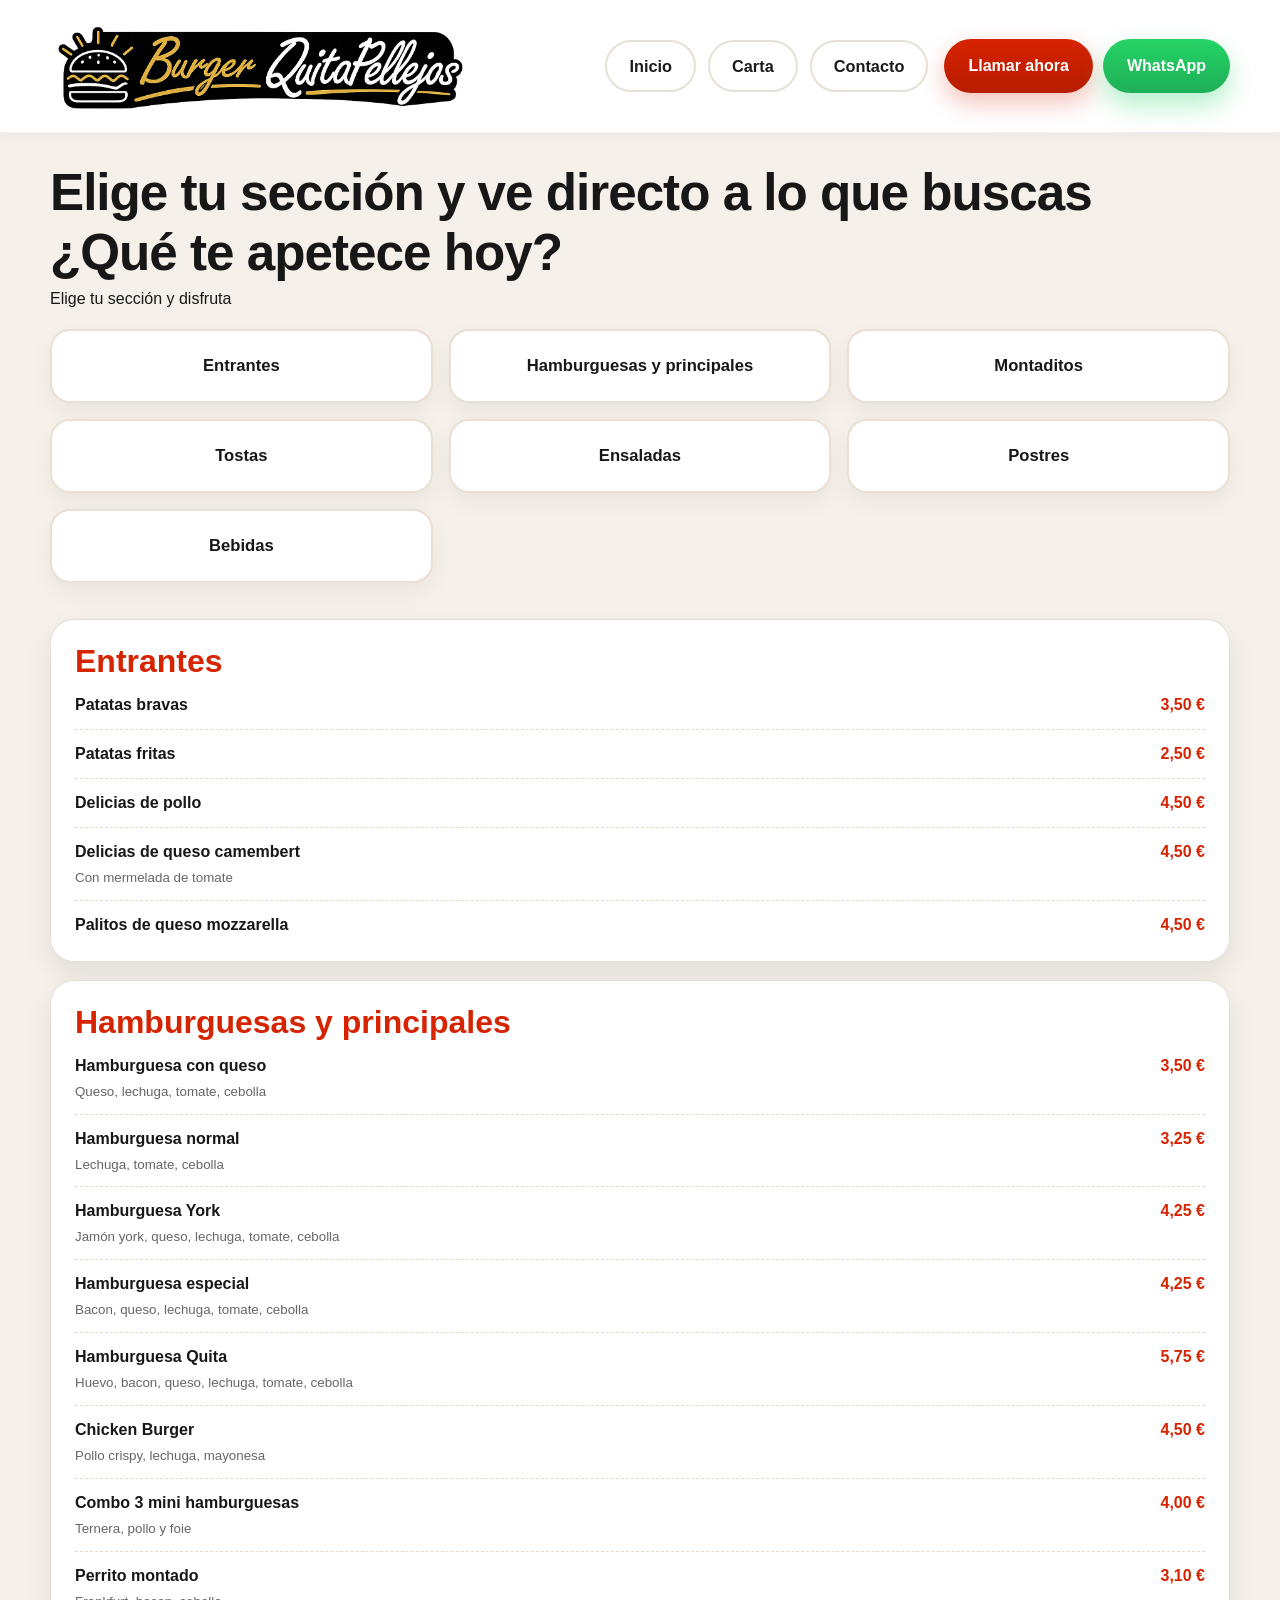
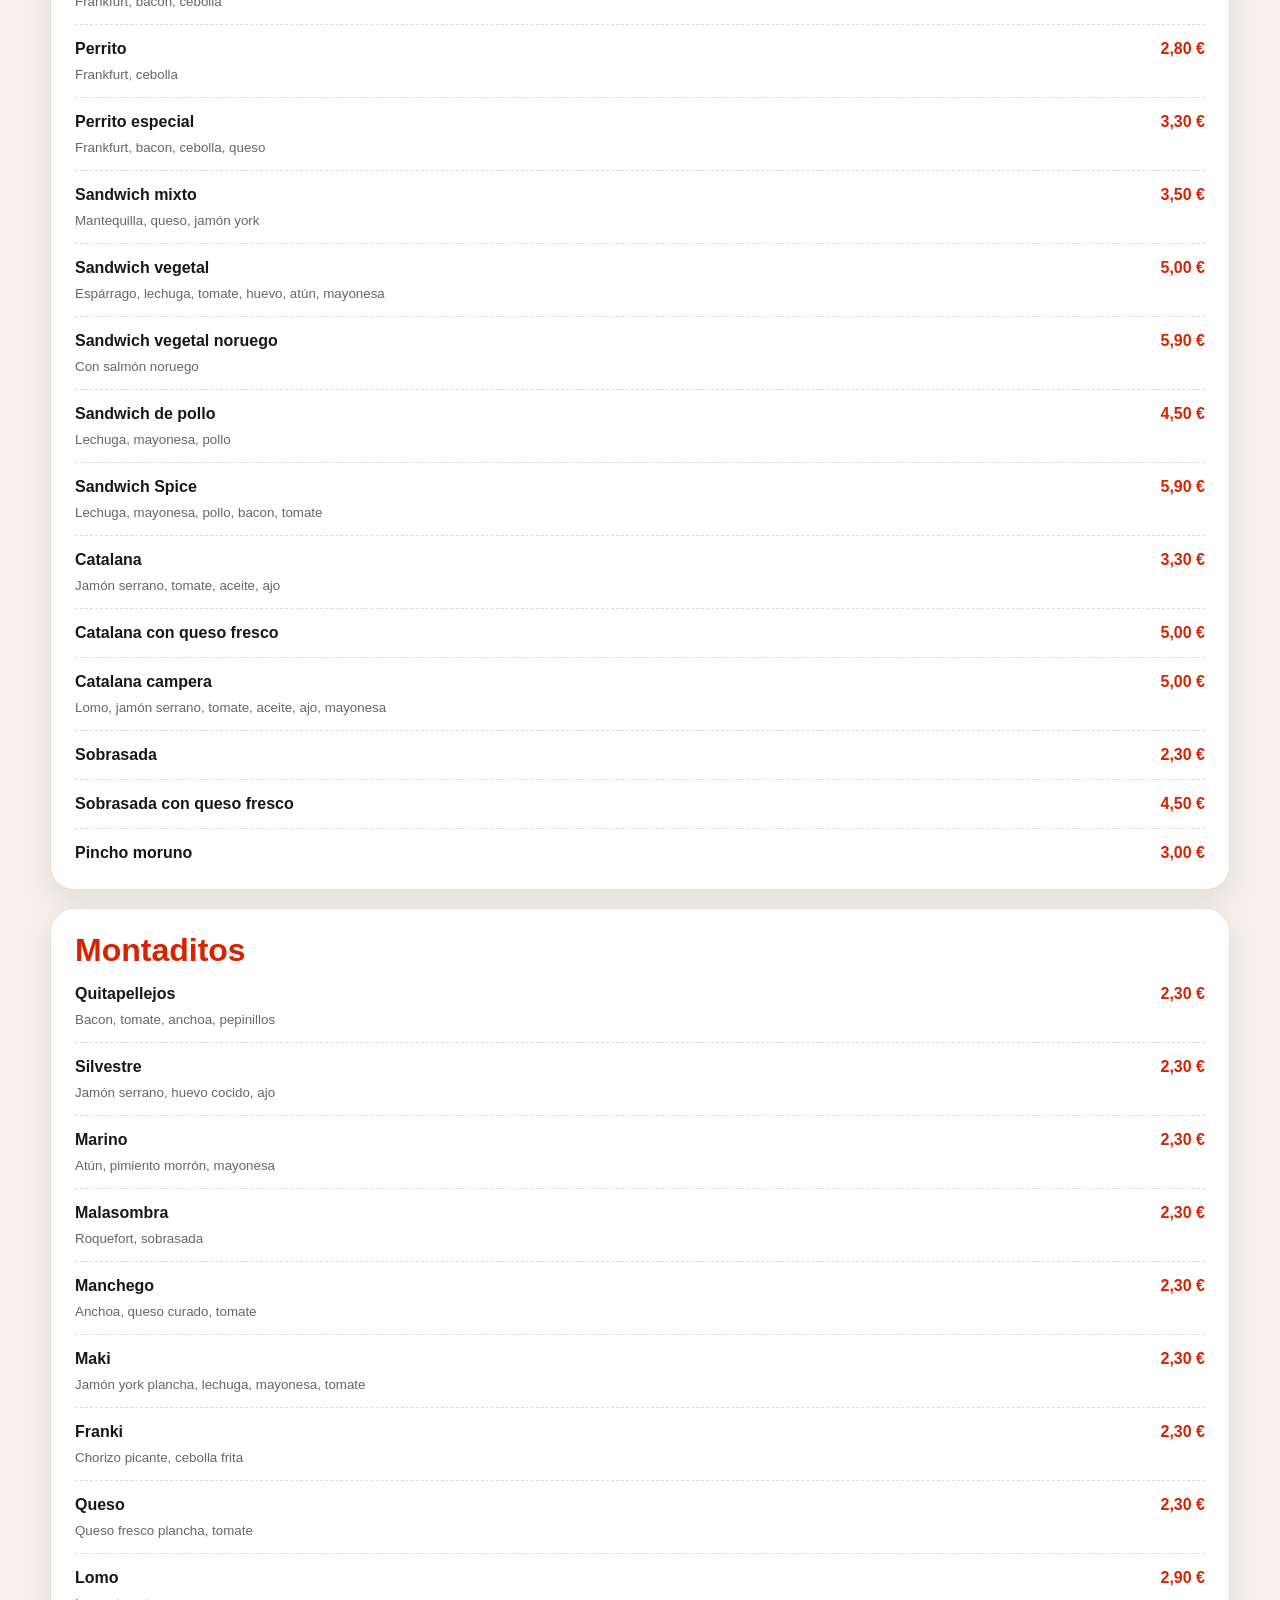
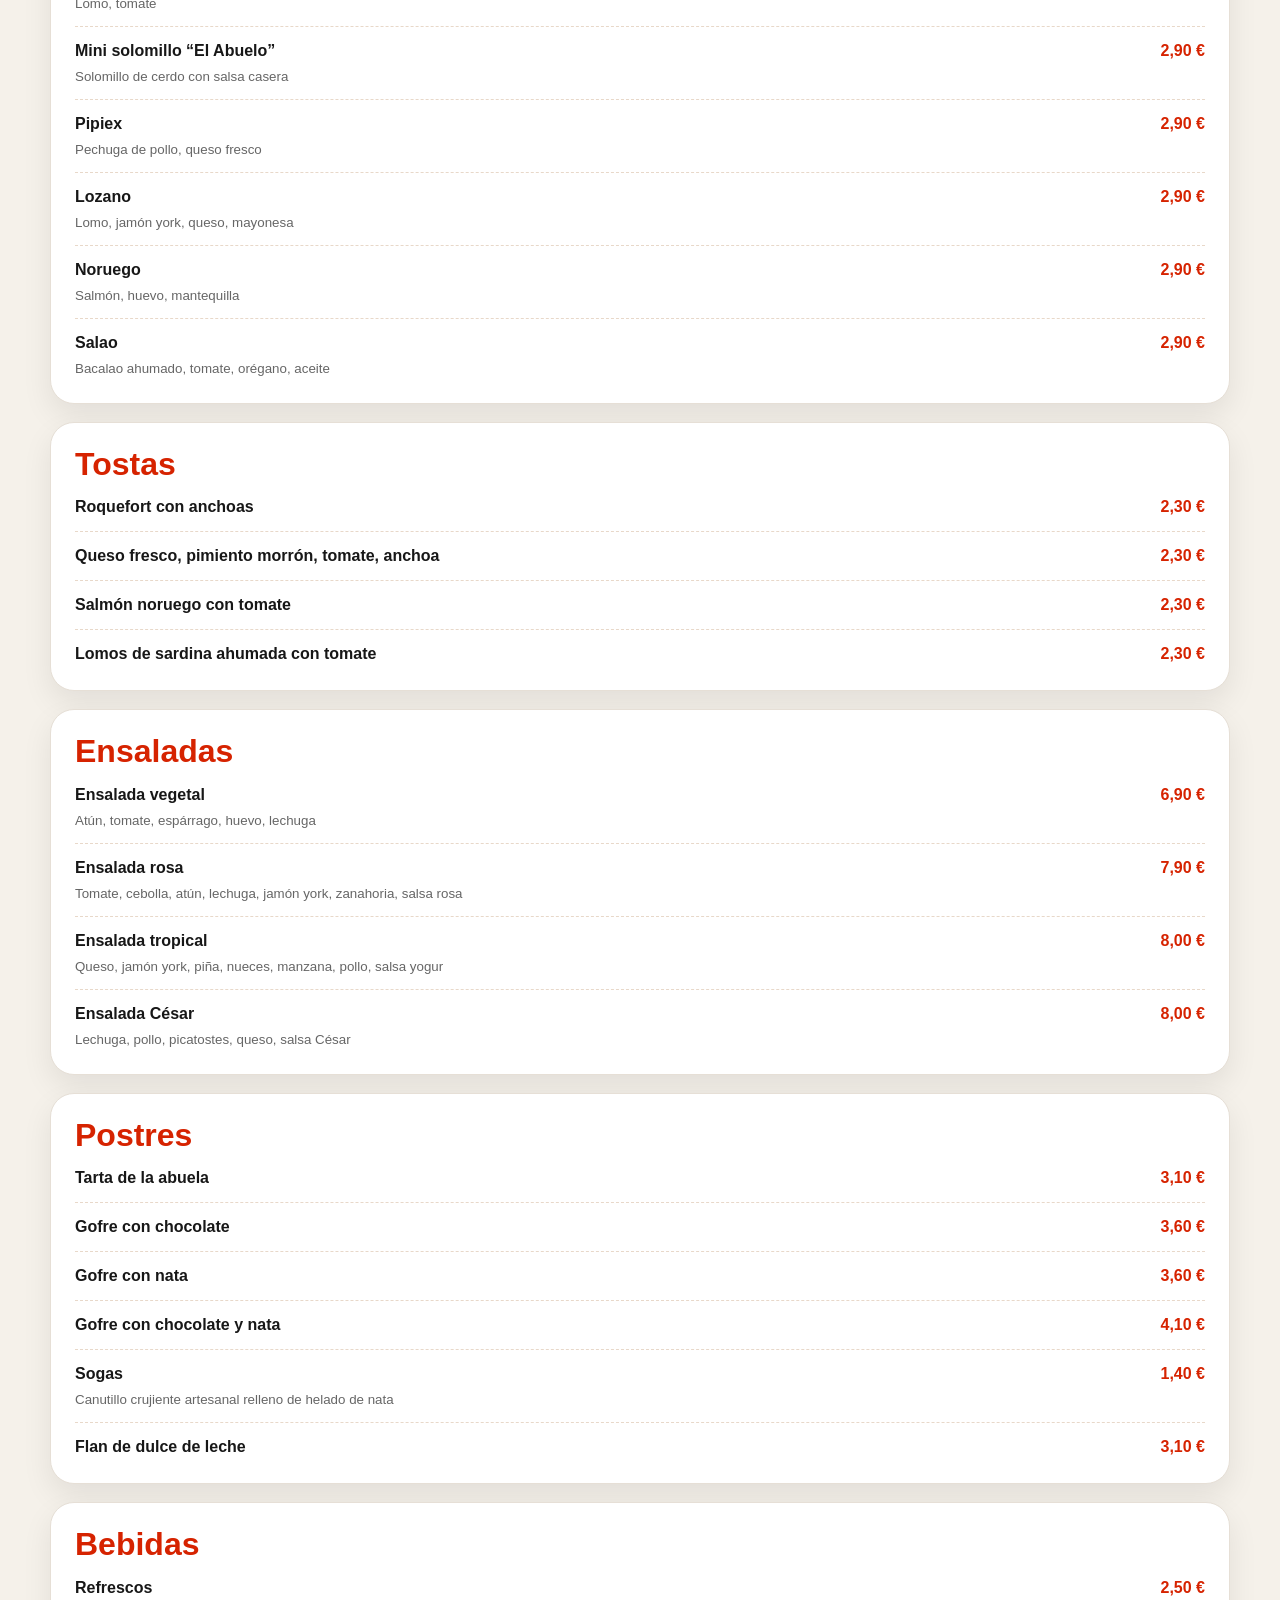
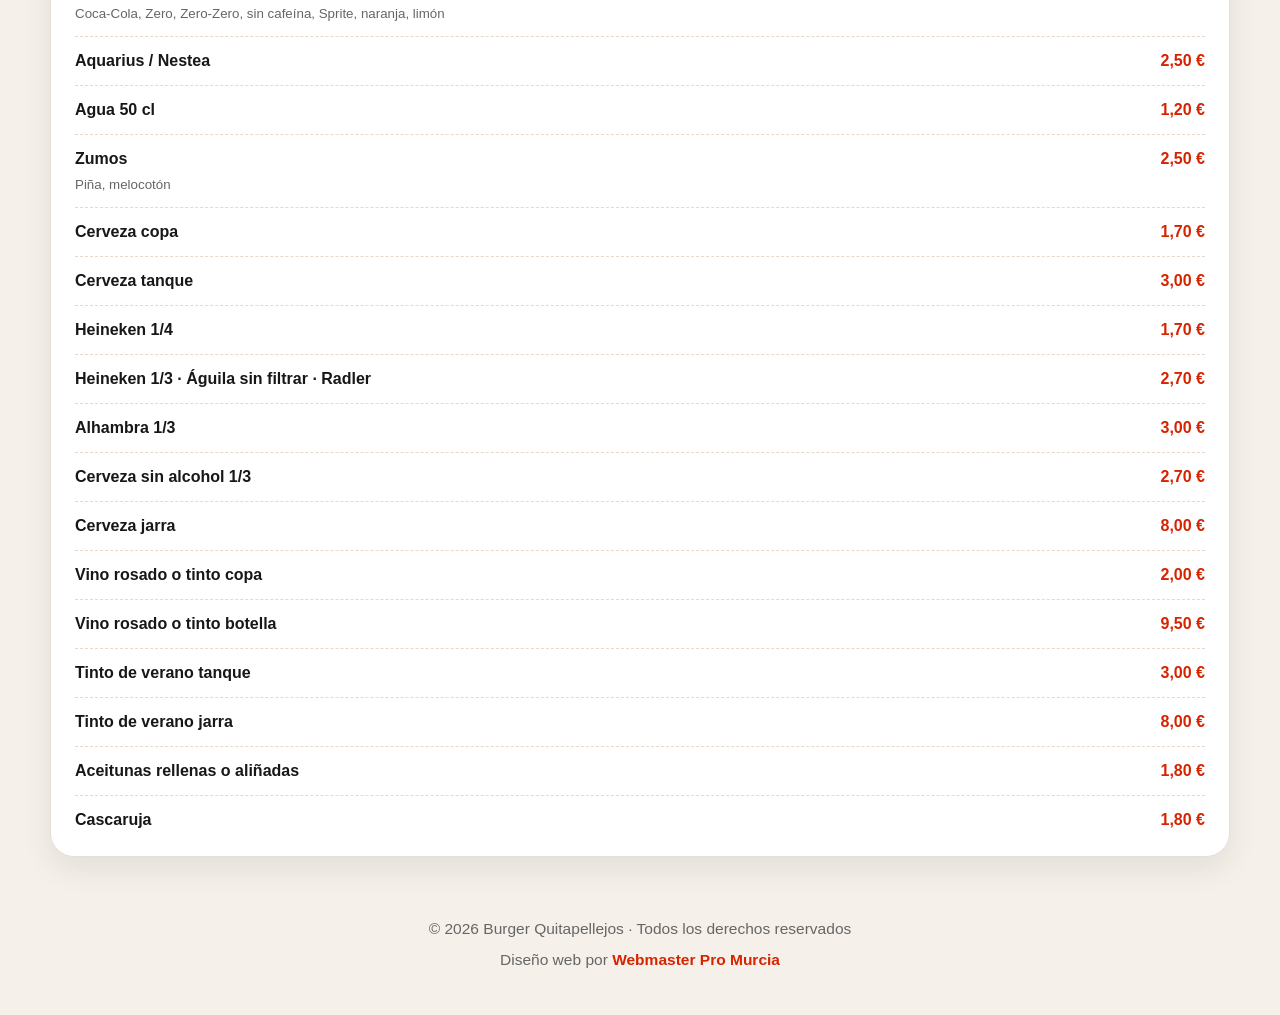
<file: carta.html>
<!DOCTYPE html>
<html lang="es">
<head>
  <meta charset="UTF-8" />
  <meta name="viewport" content="width=device-width, initial-scale=1.0" />
  <title>Carta | Quitapellejos Burguer Murcia</title>
  <meta name="description" content="Carta de Quitapellejos Burguer en Murcia. Entrantes, hamburguesas, montaditos, tostas, ensaladas, postres y bebidas." />
  <meta name="theme-color" content="#d62300" />
  <link rel="stylesheet" href="style.css" />
</head>
<body>

  <header class="topbar">
    <div class="container topbar-inner">
      <a href="index.html" class="brand">
  <img src="logo1.png" alt="Burger Quitapellejos" class="brand-logo">
</a>

      <div class="nav">
        <nav class="nav-links">
          <a href="index.html">Inicio</a> 
          <a href="#menu-carta">Carta</a>
          <a href="index.html#contacto">Contacto</a>
        </nav>

        <div class="nav-cta nav-cta-double">
          <a class="btn btn-primary" href="tel:968346465">Llamar ahora</a>
          <a class="btn btn-whatsapp" href="https://wa.me/34639311161?text=Hola,%20quiero%20reservar%20mesa%20en%20Quitapellejos%20Burguer" target="_blank" rel="noopener">WhatsApp</a>
        </div>
      </div>
    </div>
  </header>

  <main id="menu-carta">
    <section class="menu-hero">
      <div class="container">
        <h1 class="menu-title">Elige tu sección y ve directo a lo que buscas</h1>
        <h1 class="menu-title">¿Qué te apetece hoy?</h1>
<p class="menu-sub">Elige tu sección y disfruta</p>

        <div class="category-grid category-grid-menu">
          <a class="category-card" href="#entrantes">Entrantes</a>
          <a class="category-card" href="#principales">Hamburguesas y principales</a>
          <a class="category-card" href="#montaditos">Montaditos</a>
          <a class="category-card" href="#tostas">Tostas</a>
          <a class="category-card" href="#ensaladas">Ensaladas</a>
          <a class="category-card" href="#postres">Postres</a>
          <a class="category-card" href="#bebidas">Bebidas</a>
        </div>
      </div>
    </section>

    <section class="section">
      <div class="container full-menu-onecol">

        <article class="menu-card" id="entrantes">
          <h2>Entrantes</h2>
          <div class="menu-list">
            <div class="menu-item" id="patatas-bravas"><div><strong>Patatas bravas</strong></div><span class="price">3,50 €</span></div>
            <div class="menu-item"><div><strong>Patatas fritas</strong></div><span class="price">2,50 €</span></div>
            <div class="menu-item"><div><strong>Delicias de pollo</strong></div><span class="price">4,50 €</span></div>
            <div class="menu-item"><div><strong>Delicias de queso camembert</strong><small>Con mermelada de tomate</small></div><span class="price">4,50 €</span></div>
            <div class="menu-item"><div><strong>Palitos de queso mozzarella</strong></div><span class="price">4,50 €</span></div>
          </div>
        </article>

        <article class="menu-card" id="principales">
          <h2>Hamburguesas y principales</h2>
          <div class="menu-list">
            <div class="menu-item"><div><strong>Hamburguesa con queso</strong><small>Queso, lechuga, tomate, cebolla</small></div><span class="price">3,50 €</span></div>
            <div class="menu-item"><div><strong>Hamburguesa normal</strong><small>Lechuga, tomate, cebolla</small></div><span class="price">3,25 €</span></div>
            <div class="menu-item"><div><strong>Hamburguesa York</strong><small>Jamón york, queso, lechuga, tomate, cebolla</small></div><span class="price">4,25 €</span></div>
            <div class="menu-item"><div><strong>Hamburguesa especial</strong><small>Bacon, queso, lechuga, tomate, cebolla</small></div><span class="price">4,25 €</span></div>
            <div class="menu-item" id="hamburguesa-quita"><div><strong>Hamburguesa Quita</strong><small>Huevo, bacon, queso, lechuga, tomate, cebolla</small></div><span class="price">5,75 €</span></div>
            <div class="menu-item" id="chicken-burger"><div><strong>Chicken Burger</strong><small>Pollo crispy, lechuga, mayonesa</small></div><span class="price">4,50 €</span></div>
            <div class="menu-item"><div><strong>Combo 3 mini hamburguesas</strong><small>Ternera, pollo y foie</small></div><span class="price">4,00 €</span></div>
            <div class="menu-item"><div><strong>Perrito montado</strong><small>Frankfurt, bacon, cebolla</small></div><span class="price">3,10 €</span></div>
            <div class="menu-item"><div><strong>Perrito</strong><small>Frankfurt, cebolla</small></div><span class="price">2,80 €</span></div>
            <div class="menu-item"><div><strong>Perrito especial</strong><small>Frankfurt, bacon, cebolla, queso</small></div><span class="price">3,30 €</span></div>
            <div class="menu-item"><div><strong>Sandwich mixto</strong><small>Mantequilla, queso, jamón york</small></div><span class="price">3,50 €</span></div>
            <div class="menu-item"><div><strong>Sandwich vegetal</strong><small>Espárrago, lechuga, tomate, huevo, atún, mayonesa</small></div><span class="price">5,00 €</span></div>
            <div class="menu-item"><div><strong>Sandwich vegetal noruego</strong><small>Con salmón noruego</small></div><span class="price">5,90 €</span></div>
            <div class="menu-item"><div><strong>Sandwich de pollo</strong><small>Lechuga, mayonesa, pollo</small></div><span class="price">4,50 €</span></div>
            <div class="menu-item"><div><strong>Sandwich Spice</strong><small>Lechuga, mayonesa, pollo, bacon, tomate</small></div><span class="price">5,90 €</span></div>
            <div class="menu-item"><div><strong>Catalana</strong><small>Jamón serrano, tomate, aceite, ajo</small></div><span class="price">3,30 €</span></div>
            <div class="menu-item"><div><strong>Catalana con queso fresco</strong></div><span class="price">5,00 €</span></div>
            <div class="menu-item"><div><strong>Catalana campera</strong><small>Lomo, jamón serrano, tomate, aceite, ajo, mayonesa</small></div><span class="price">5,00 €</span></div>
            <div class="menu-item"><div><strong>Sobrasada</strong></div><span class="price">2,30 €</span></div>
            <div class="menu-item"><div><strong>Sobrasada con queso fresco</strong></div><span class="price">4,50 €</span></div>
            <div class="menu-item"><div><strong>Pincho moruno</strong></div><span class="price">3,00 €</span></div>
          </div>
        </article>

        <article class="menu-card" id="montaditos">
          <h2>Montaditos</h2>
          <div class="menu-list">
            <div class="menu-item" id="montadito-quitapellejos"><div><strong>Quitapellejos</strong><small>Bacon, tomate, anchoa, pepinillos</small></div><span class="price">2,30 €</span></div>
            <div class="menu-item"><div><strong>Silvestre</strong><small>Jamón serrano, huevo cocido, ajo</small></div><span class="price">2,30 €</span></div>
            <div class="menu-item"><div><strong>Marino</strong><small>Atún, pimiento morrón, mayonesa</small></div><span class="price">2,30 €</span></div>
            <div class="menu-item"><div><strong>Malasombra</strong><small>Roquefort, sobrasada</small></div><span class="price">2,30 €</span></div>
            <div class="menu-item"><div><strong>Manchego</strong><small>Anchoa, queso curado, tomate</small></div><span class="price">2,30 €</span></div>
            <div class="menu-item"><div><strong>Maki</strong><small>Jamón york plancha, lechuga, mayonesa, tomate</small></div><span class="price">2,30 €</span></div>
            <div class="menu-item"><div><strong>Franki</strong><small>Chorizo picante, cebolla frita</small></div><span class="price">2,30 €</span></div>
            <div class="menu-item"><div><strong>Queso</strong><small>Queso fresco plancha, tomate</small></div><span class="price">2,30 €</span></div>
            <div class="menu-item"><div><strong>Lomo</strong><small>Lomo, tomate</small></div><span class="price">2,90 €</span></div>
            <div class="menu-item"><div><strong>Mini solomillo “El Abuelo”</strong><small>Solomillo de cerdo con salsa casera</small></div><span class="price">2,90 €</span></div>
            <div class="menu-item"><div><strong>Pipiex</strong><small>Pechuga de pollo, queso fresco</small></div><span class="price">2,90 €</span></div>
            <div class="menu-item"><div><strong>Lozano</strong><small>Lomo, jamón york, queso, mayonesa</small></div><span class="price">2,90 €</span></div>
            <div class="menu-item"><div><strong>Noruego</strong><small>Salmón, huevo, mantequilla</small></div><span class="price">2,90 €</span></div>
            <div class="menu-item"><div><strong>Salao</strong><small>Bacalao ahumado, tomate, orégano, aceite</small></div><span class="price">2,90 €</span></div>
          </div>
        </article>

        <article class="menu-card" id="tostas">
          <h2>Tostas</h2>
          <div class="menu-list">
            <div class="menu-item"><div><strong>Roquefort con anchoas</strong></div><span class="price">2,30 €</span></div>
            <div class="menu-item"><div><strong>Queso fresco, pimiento morrón, tomate, anchoa</strong></div><span class="price">2,30 €</span></div>
            <div class="menu-item"><div><strong>Salmón noruego con tomate</strong></div><span class="price">2,30 €</span></div>
            <div class="menu-item"><div><strong>Lomos de sardina ahumada con tomate</strong></div><span class="price">2,30 €</span></div>
          </div>
        </article>

        <article class="menu-card" id="ensaladas">
          <h2>Ensaladas</h2>
          <div class="menu-list">
            <div class="menu-item"><div><strong>Ensalada vegetal</strong><small>Atún, tomate, espárrago, huevo, lechuga</small></div><span class="price">6,90 €</span></div>
            <div class="menu-item"><div><strong>Ensalada rosa</strong><small>Tomate, cebolla, atún, lechuga, jamón york, zanahoria, salsa rosa</small></div><span class="price">7,90 €</span></div>
            <div class="menu-item"><div><strong>Ensalada tropical</strong><small>Queso, jamón york, piña, nueces, manzana, pollo, salsa yogur</small></div><span class="price">8,00 €</span></div>
            <div class="menu-item"><div><strong>Ensalada César</strong><small>Lechuga, pollo, picatostes, queso, salsa César</small></div><span class="price">8,00 €</span></div>
          </div>
        </article>

        <article class="menu-card" id="postres">
          <h2>Postres</h2>
          <div class="menu-list">
            <div class="menu-item"><div><strong>Tarta de la abuela</strong></div><span class="price">3,10 €</span></div>
            <div class="menu-item"><div><strong>Gofre con chocolate</strong></div><span class="price">3,60 €</span></div>
            <div class="menu-item"><div><strong>Gofre con nata</strong></div><span class="price">3,60 €</span></div>
            <div class="menu-item"><div><strong>Gofre con chocolate y nata</strong></div><span class="price">4,10 €</span></div>
            <div class="menu-item"><div><strong>Sogas</strong><small>Canutillo crujiente artesanal relleno de helado de nata</small></div><span class="price">1,40 €</span></div>
            <div class="menu-item"><div><strong>Flan de dulce de leche</strong></div><span class="price">3,10 €</span></div>
          </div>
        </article>

        <article class="menu-card" id="bebidas">
          <h2>Bebidas</h2>
          <div class="menu-list">
            <div class="menu-item"><div><strong>Refrescos</strong><small>Coca-Cola, Zero, Zero-Zero, sin cafeína, Sprite, naranja, limón</small></div><span class="price">2,50 €</span></div>
            <div class="menu-item"><div><strong>Aquarius / Nestea</strong></div><span class="price">2,50 €</span></div>
            <div class="menu-item"><div><strong>Agua 50 cl</strong></div><span class="price">1,20 €</span></div>
            <div class="menu-item"><div><strong>Zumos</strong><small>Piña, melocotón</small></div><span class="price">2,50 €</span></div>
            <div class="menu-item"><div><strong>Cerveza copa</strong></div><span class="price">1,70 €</span></div>
            <div class="menu-item"><div><strong>Cerveza tanque</strong></div><span class="price">3,00 €</span></div>
            <div class="menu-item"><div><strong>Heineken 1/4</strong></div><span class="price">1,70 €</span></div>
            <div class="menu-item"><div><strong>Heineken 1/3 · Águila sin filtrar · Radler</strong></div><span class="price">2,70 €</span></div>
            <div class="menu-item"><div><strong>Alhambra 1/3</strong></div><span class="price">3,00 €</span></div>
            <div class="menu-item"><div><strong>Cerveza sin alcohol 1/3</strong></div><span class="price">2,70 €</span></div>
            <div class="menu-item"><div><strong>Cerveza jarra</strong></div><span class="price">8,00 €</span></div>
            <div class="menu-item"><div><strong>Vino rosado o tinto copa</strong></div><span class="price">2,00 €</span></div>
            <div class="menu-item"><div><strong>Vino rosado o tinto botella</strong></div><span class="price">9,50 €</span></div>
            <div class="menu-item"><div><strong>Tinto de verano tanque</strong></div><span class="price">3,00 €</span></div>
            <div class="menu-item"><div><strong>Tinto de verano jarra</strong></div><span class="price">8,00 €</span></div>
            <div class="menu-item"><div><strong>Aceitunas rellenas o aliñadas</strong></div><span class="price">1,80 €</span></div>
            <div class="menu-item"><div><strong>Cascaruja</strong></div><span class="price">1,80 €</span></div>
          </div>
        </article>

      </div>
    </section>
<footer>
  <div class="container footer-inner">
    <p>© 2026 Burger Quitapellejos · Todos los derechos reservados</p>
    <p>Diseño web por <a href="https://solucionesintegralesmurcia.github.io/webmasterpro/#inicio" target="_blank" rel="noopener" class="footer-credit">Webmaster Pro Murcia</a></p>
  </div>
</footer>
  </main>

</body>
</html>
</file>
<file: style.css>
:root{
  --bg:#f5f1ea;
  --white:#ffffff;
  --text:#171717;
  --muted:#666666;
  --primary:#d62300;
  --primary-dark:#b71d00;
  --secondary:#ffcc00;
  --secondary-dark:#e0b300;
  --dark:#1b1b1b;
  --dark-2:#2a2a2a;
  --line:#e6dfd6;
  --soft:#fff8e7;
  --shadow:0 12px 30px rgba(0,0,0,.08);
  --shadow-strong:0 18px 42px rgba(0,0,0,.18);
  --radius:24px;
  --radius-sm:18px;
  --max:1180px;
}

*{
  box-sizing:border-box;
  margin:0;
  padding:0;
}

html{
  scroll-behavior:smooth;
}

body{
  font-family:Arial, Helvetica, sans-serif;
  background:var(--bg);
  color:var(--text);
  line-height:1.5;
}

a{
  text-decoration:none;
  color:inherit;
}

img{
  max-width:100%;
  display:block;
}

.container{
  width:min(var(--max), calc(100% - 28px));
  margin:auto;
}

/* CABECERA */
.topbar{
  position:sticky;
  top:0;
  z-index:1000;
  background:rgba(255,255,255,.96);
  backdrop-filter:blur(10px);
  border-bottom:1px solid rgba(0,0,0,.06);
  box-shadow:0 4px 14px rgba(0,0,0,.04);
  width:100%;
}

.topbar-inner{
  display:flex;
  align-items:center;
  justify-content:space-between;
  gap:30px; /* antes 20 */
  min-height:110px;
  padding:18px 0;
}

.brand{
  display:flex;
  align-items:center;
  justify-content:flex-start;
  flex:0 0 auto;
}

.brand-logo{
  display:block;
  height:96px;
  width:auto;
  max-width:520px;
  object-fit:contain;
}

.brand-text{
  display:flex;
  flex-direction:column;
  gap:2px;
}

.brand-text strong{
  font-size:1.2rem;
  line-height:1.1;
}

.brand-text span{
  color:var(--muted);
  font-size:.96rem;
}

.nav{
  display:flex;
  align-items:center;
  gap:16px;
}

.nav-links{
  display:flex;
  align-items:center;
  gap:12px;
}

.nav-links a{
  display:inline-flex;
  align-items:center;
  justify-content:center;
  min-height:52px;
  padding:0 22px;
  border-radius:999px;
  font-weight:900;
  font-size:1.02rem;
  background:#fff;
  border:2px solid #e7e0d7;
  color:var(--dark);
  transition:.2s ease;
}

.nav-links a:hover{
  background:var(--primary);
  color:#fff;
  border-color:var(--primary);
  transform:translateY(-1px);
}

.nav-cta{
  display:flex;
}

.nav-cta-double{
  display:flex;
  gap:10px;
  align-items:center;
}

/* BOTONES */
.btn{
  display:inline-flex;
  align-items:center;
  justify-content:center;
  min-height:54px;
  padding:0 24px;
  border-radius:999px;
  border:none;
  font-weight:800;
  font-size:1rem;
  cursor:pointer;
  transition:.2s ease;
  text-align:center;
}

.btn-primary{
  background:linear-gradient(180deg,var(--primary) 0%, var(--primary-dark) 100%);
  color:#fff;
  box-shadow:0 10px 24px rgba(214,35,0,.28);
}

.btn-primary:hover{
  transform:translateY(-1px);
}

.btn-secondary{
  background:linear-gradient(180deg,var(--secondary) 0%, var(--secondary-dark) 100%);
  color:#1a1a1a;
  box-shadow:0 10px 24px rgba(255,204,0,.22);
}

.btn-secondary:hover{
  transform:translateY(-1px);
}

.btn-whatsapp{
  background:linear-gradient(180deg,#25d366 0%, #1faf57 100%);
  color:#fff;
  box-shadow:0 12px 26px rgba(37,211,102,.35);
  font-weight:900;
}

.btn-whatsapp:hover{
  transform:translateY(-1px);
}

.btn-outline{
  background:#fff;
  color:var(--primary);
  border:2px solid var(--primary);
}

/* HERO */
.hero{
  padding:34px 0 26px;
}

.hero-grid{
  display:grid;
  grid-template-columns:1.12fr .88fr;
  gap:22px;
  align-items:stretch;
}

.hero-card,
.panel,
.menu-card,
.contact-card,
.info-strip,
.feature-card{
  background:#fff;
  border:1px solid var(--line);
  border-radius:var(--radius);
  box-shadow:var(--shadow);
}

.hero-card{
  position:relative;
  overflow:hidden;
  padding:42px;
  color:#fff;
  background:
    radial-gradient(circle at 85% 18%, rgba(255,204,0,.18), transparent 18%),
    linear-gradient(180deg, #262626 0%, #111111 100%);
  box-shadow:var(--shadow-strong);
}

.hero-card-photo{
  position:relative;
  min-height:560px;
  background:
    linear-gradient(rgba(0,0,0,.55), rgba(0,0,0,.75)),
    url('hero-burguer.jpg') center center / cover no-repeat;
}

.hero-overlay{
  position:absolute;
  inset:0;
  background:
    linear-gradient(90deg, rgba(0,0,0,.72) 0%, rgba(0,0,0,.40) 52%, rgba(0,0,0,.58) 100%);
}

.hero-content{
  position:relative;
  z-index:2;
  max-width:720px;
  margin:0 auto;
  text-align:center;
}

.eyebrow{
  display:inline-block;
  margin-bottom:14px;
  margin:0 auto 14px;
  padding:10px 16px;
  border-radius:999px;
  background:rgba(255,204,0,.12);
  border:1px solid rgba(255,204,0,.22);
  color:var(--secondary);
  font-weight:800;
  font-size:.95rem;
}

.menu-eyebrow{
  margin-bottom:16px;
}

h1,h2,h3{
  margin:0 0 14px;
}

h1{
  font-size:clamp(2.2rem,4vw,4rem);
  line-height:1.02;
  letter-spacing:-1px;
}

h2{
  font-size:clamp(1.7rem,2.5vw,2.4rem);
  line-height:1.08;
}

h3{
  font-size:1.18rem;
}

.hero p{
  font-size:1.08rem;
  color:rgba(255,255,255,.86);
  max-width:58ch;
  margin-bottom:20px;
  margin:0 auto 20px;
  text-align:center;
}

.hero p strong{
  color:#fff;
}

.hero-actions{
  display:flex;
  flex-wrap:wrap;
  gap:14px;
  margin:26px 0 22px;
  margin:26px auto 22px;
  justify-content:center;
}
.hero-actions .btn{
  min-width:220px;
}

/* PANEL */
.panel{
  overflow:hidden;
}

.panel-top{
  background:linear-gradient(180deg,var(--primary) 0%, var(--primary-dark) 100%);
  color:#fff;
  padding:22px 22px 14px;
}

.panel-body{
  padding:22px;
}

/* LO MÁS PEDIDO */
.top-products{
  display:grid;
  gap:12px;
}

.top-product-btn{
  display:flex;
  align-items:center;
  justify-content:space-between;
  gap:12px;
  min-height:72px;
  padding:16px 18px;
  border-radius:18px;
  background:#fff7ef;
  border:2px solid #f1dfc8;
  color:#191919;
  font-weight:800;
  font-size:1.02rem;
  transition:.2s ease;
}

.top-product-btn:hover{
  background:var(--secondary);
  border-color:var(--secondary);
  color:#111;
  transform:translateY(-1px);
}

/* HORARIO */
.schedule-strip{
  padding:0 0 26px;
}

.schedule-strip-inner{
  display:grid;
  grid-template-columns:repeat(3,1fr);
  gap:16px;
  background:linear-gradient(180deg,#d62300 0%, #b71d00 100%);
  color:#fff;
  border-radius:24px;
  padding:22px;
  box-shadow:0 16px 34px rgba(214,35,0,.18);
}

.schedule-item{
  background:rgba(255,255,255,.08);
  border:1px solid rgba(255,255,255,.12);
  border-radius:18px;
  padding:16px;
}

.schedule-item strong{
  display:block;
  margin-bottom:6px;
  font-size:1rem;
}

.schedule-item span{
  display:block;
  color:rgba(255,255,255,.92);
}

/* SECCIONES */
.section{
  padding:26px 0;
}

.section-head{
  display:flex;
  align-items:end;
  justify-content:space-between;
  gap:16px;
  margin-bottom:18px;
}

.section-head p{
  color:var(--muted);
  max-width:62ch;
}

.grid-3{
  display:grid;
  grid-template-columns:repeat(3,1fr);
  gap:18px;
}

.category-grid{
  display:grid;
  grid-template-columns:repeat(3,1fr);
  gap:16px;
}

.category-grid-menu{
  margin-top:18px;
}

.category-card{
  display:flex;
  align-items:center;
  justify-content:center;
  min-height:74px;
  padding:16px 18px;
  border-radius:20px;
  background:#ffffff;
  border:2px solid #eadfd2;
  box-shadow:0 10px 24px rgba(0,0,0,.05);
  font-weight:900;
  font-size:1.04rem;
  text-align:center;
  transition:.2s ease;
}

.category-card:hover{
  background:var(--primary);
  color:#fff;
  border-color:var(--primary);
  transform:translateY(-1px);
}

/* CARTA */
.menu-card{
  padding:24px;
}

.menu-card h2,
.menu-card h3{
  color:var(--primary);
}

.menu-list{
  display:grid;
  gap:12px;
}

.menu-item{
  display:flex;
  align-items:flex-start;
  justify-content:space-between;
  gap:14px;
  padding-bottom:12px;
  border-bottom:1px dashed #e8d8c9;
  scroll-margin-top:110px;
}

.menu-item:last-child{
  border-bottom:none;
  padding-bottom:0;
}

.menu-item strong{
  display:block;
  font-size:1rem;
}

.menu-item small{
  display:block;
  color:var(--muted);
  margin-top:4px;
}

.price{
  white-space:nowrap;
  font-weight:900;
  color:var(--primary);
}

/* INFO */
.info-strip{
  padding:22px;
  display:grid;
  grid-template-columns:repeat(3,1fr);
  gap:16px;
}

.info-strip div{
  background:#fff9ef;
  border:1px solid #f0e1b7;
  border-radius:18px;
  padding:15px;
}

.info-strip strong{
  display:block;
  color:var(--primary);
  margin-bottom:4px;
}

/* RESEÑAS */
.reviews-grid{
  display:grid;
  grid-template-columns:repeat(3,1fr);
  gap:18px;
}

.review-card{
  background:#fff;
  border:1px solid #e6dfd6;
  border-radius:24px;
  padding:24px;
  box-shadow:0 12px 30px rgba(0,0,0,.06);
}

.review-stars{
  color:#ffb800;
  font-size:1.2rem;
  margin-bottom:12px;
  letter-spacing:2px;
}

.review-card p{
  color:#444;
  margin-bottom:14px;
}

/* CONTACTO */
.contact-wrap{
  display:grid;
  grid-template-columns:1fr 1fr;
  gap:18px;
}

.contact-card{
  padding:26px;
}

.contact-card p{
  margin:0 0 14px;
  color:var(--muted);
}

.contact-card .btn{
  width:100%;
  margin-top:10px;
}

.map-embed{
  width:100%;
  min-height:100%;
  border:0;
  border-radius:var(--radius);
  box-shadow:var(--shadow);
}

/* HERO CARTA */
.menu-hero{
  padding:34px 0 10px;
}

.menu-title{
  color:var(--text);
  margin-bottom:8px;
}

.menu-subtitle{
  color:var(--muted);
  font-size:1.05rem;
}

.full-menu-onecol{
  display:grid;
  gap:18px;
}

/* BARRA INFERIOR CARTA */
.sticky-order-bar{
  position:sticky;
  bottom:0;
  padding:16px 0 22px;
  background:linear-gradient(to top, rgba(245,241,234,1), rgba(245,241,234,.86), rgba(245,241,234,0));
}

.sticky-order-inner{
  display:grid;
  grid-template-columns:1fr 1fr;
  gap:12px;
}

/* FOOTER */
footer{
  padding:34px 0 44px;
  text-align:center;
  color:var(--muted);
  font-size:.97rem;
}

.footer-inner{
  display:flex;
  flex-direction:column;
  align-items:center;
  justify-content:center;
  gap:8px;
  text-align:center;
}

.footer-inner p{
  margin:0;
  line-height:1.5;
  width:100%;
}

.footer-credit{
  color:var(--primary);
  font-weight:800;
  text-decoration:none;
}

/* TABLET */
@media (max-width:980px){
  .hero-grid,
  .grid-3,
  .contact-wrap,
  .info-strip,
  .schedule-strip-inner,
  .reviews-grid,
  .category-grid{
    grid-template-columns:1fr;
  }

  .badges{
    grid-template-columns:1fr;
  }

  .topbar-inner{
    flex-direction:column;
    align-items:center;
    text-align:center;
  }

  .nav{
    flex-direction:column;
    width:100%;
  }

  .nav-links{
    justify-content:center;
    flex-wrap:wrap;
    width:100%;
  }

  .nav-cta{
    width:100%;
    justify-content:center;
  }
}

/* MÓVIL */
@media screen and (max-width: 640px){
.nav-cta-double{
  display:none !important;
}
  .topbar{
    position: relative !important;
    top: auto !important;
    box-shadow: none !important;
    border-bottom: none !important;
    backdrop-filter: none !important;
    background: #fff !important;
 .footer-inner{
  gap:6px;
}

.footer-inner p{
  font-size:.95rem;
} }

  .topbar-inner{
    display:flex;
    flex-direction:column;
    align-items:center;
    justify-content:center;
    gap:14px;
    min-height:auto !important;
    padding:20px 10px 12px !important;
  }

  .brand{
    width:100%;
    display:flex;
    justify-content:center;
    align-items:center;
  }

  .brand-logo{
    display:block;
    width:94% !important;
    max-width:420px !important;
    height:auto !important;
    max-height:none !important;
    object-fit:contain;
    margin:0 auto 6px;
  }

  .nav{
    width:100%;
    display:flex;
    flex-direction:column;
    gap:12px;
    margin-top:2px;
  }

  .nav-links{
    display:grid;
    grid-template-columns:repeat(3,1fr);
    gap:10px;
    width:100%;
  }

  .nav-links a{
    width:100%;
    min-height:52px;
    font-size:1rem;
    border-radius:16px;
    padding:0 10px;
  }

  .nav-cta-double{
    display:flex;
    flex-direction:column;
    width:100%;
    gap:12px;
  }

  .nav-cta-double .btn{
    width:100%;
    min-height:58px;
    font-size:1.02rem;
    border-radius:20px;
  }

  .hero{
    padding-top:18px;
  }

  .hero-card,
  .menu-card,
  .contact-card,
  .panel{
    border-radius:22px;
  }

  .hero-card{
    padding:24px 18px;
  }

  .hero-card-photo{
    min-height:auto;
  }

  h1{
    font-size:clamp(1.9rem,8vw,3rem);
    line-height:1.05;
  }

  .hero-actions{
    flex-direction:column;
  }

  .hero-actions .btn{
    width:100%;
    min-height:54px;
    font-size:1rem;
  }

  .top-product-btn,
  .category-card{
    min-height:68px;
    font-size:.98rem;
    padding:14px 16px;
  }

  .schedule-strip-inner,
  .category-grid,
  .contact-wrap,
  .sticky-order-inner{
    grid-template-columns:1fr;
  }

  .section-head{
    flex-direction:column;
    align-items:flex-start;
  }
}
@media screen and (max-width: 640px){
  .topbar .nav-cta,
  .topbar .nav-cta-double,
  .topbar .nav-cta-double .btn{
    display:none !important;
  }
}
.footer-link {
  color: #744c95;
  font-weight: 700;
  padding: 4px 10px;
  border-radius: 999px;
  background: rgba(116, 76, 149, 0.08);
  transition: 0.3s;
}

.footer-link:hover {
  background: #744c95;
  color: #fff;
  transform: scale(1.05);
}
.footer-link {
  color: #fff;
  background: linear-gradient(135deg, #e63946, #c1121f);
  font-weight: 700;
  padding: 5px 12px;
  border-radius: 999px;
  transition: 0.3s;
}

.footer-link:hover {
  transform: scale(1.05);
  box-shadow: 0 6px 16px rgba(225, 57, 70, 0.4);
}
</file>
